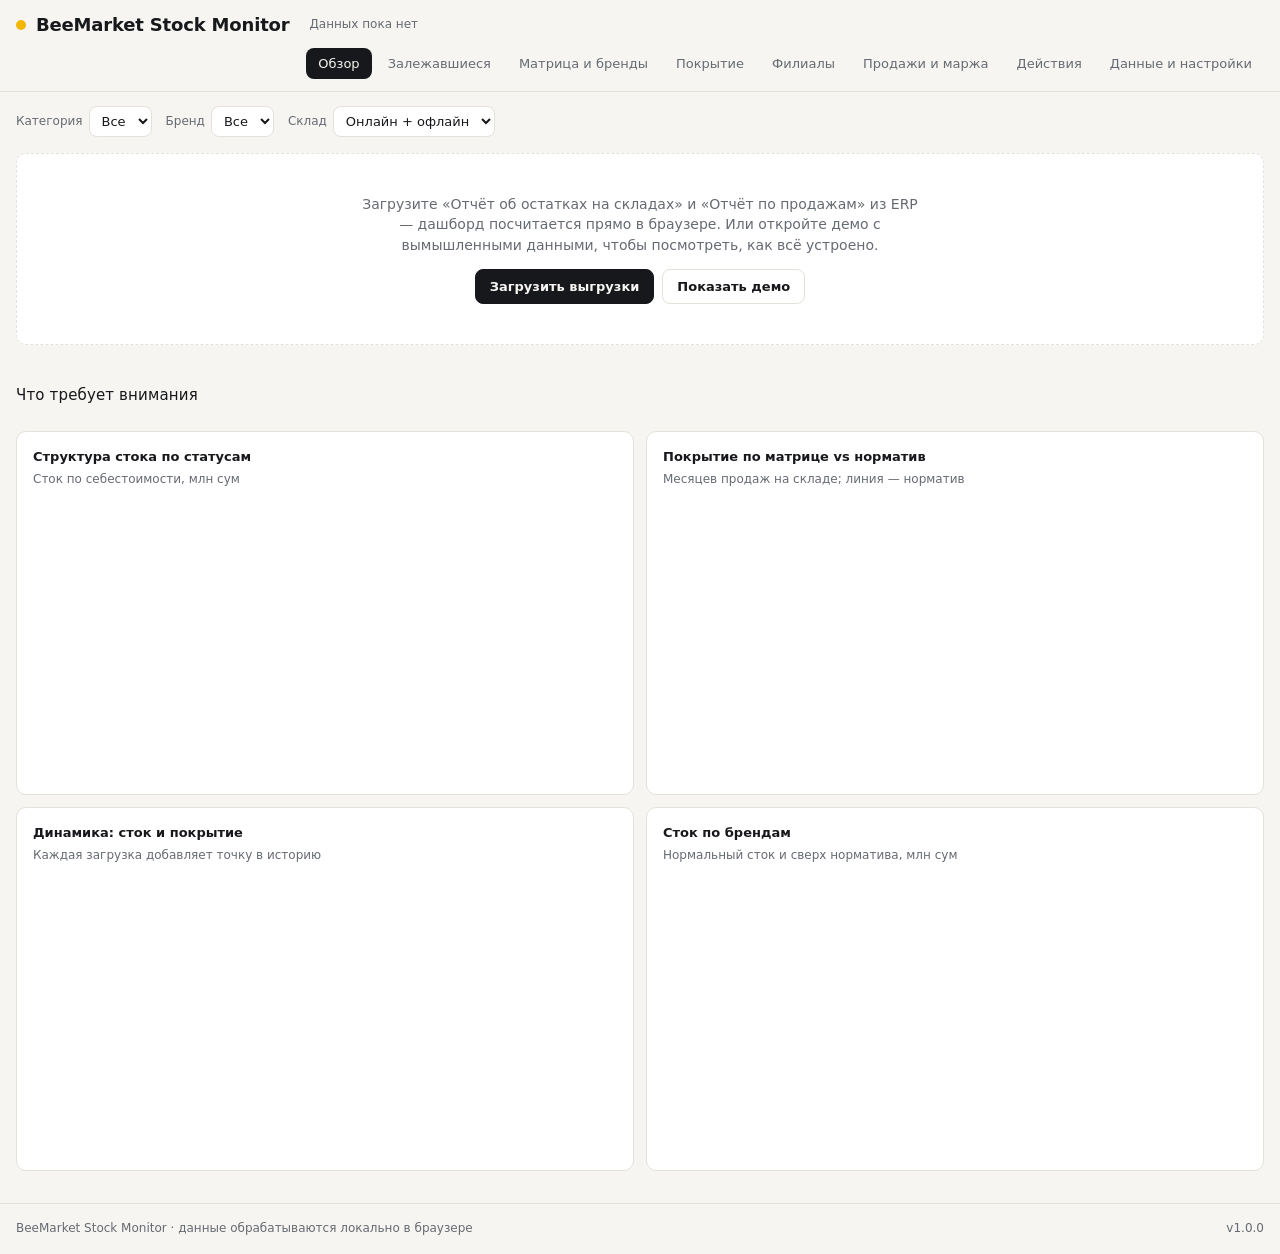
<file: index.html>
<!DOCTYPE html>
<html lang="ru">
<head>
<meta charset="utf-8">
<meta name="viewport" content="width=device-width, initial-scale=1, viewport-fit=cover">
<meta http-equiv="Content-Security-Policy" content="default-src 'self'; script-src 'self'; style-src 'self' https://fonts.googleapis.com; font-src https://fonts.gstatic.com; img-src 'self' data: blob:; connect-src 'self'; manifest-src 'self'; worker-src 'none'; object-src 'none'; base-uri 'self'; form-action 'none'">
<meta name="referrer" content="strict-origin-when-cross-origin">

<title>BeeMarket Stock Monitor — дашборд стока, оборачиваемости и маржи</title>
<meta name="description" content="Аналитика товарного запаса BeeMarket: покрытие, dead stock, излишки и дефицит по матрице, брендам и филиалам, продажи и валовая маржа. Выгрузки ERP обрабатываются прямо в браузере.">
<meta name="robots" content="index, follow">
<meta name="color-scheme" content="light dark">
<meta name="theme-color" content="#f6f5f1" media="(prefers-color-scheme: light)">
<meta name="theme-color" content="#111214" media="(prefers-color-scheme: dark)">
<link rel="canonical" href="https://abdukhamidsaidov.github.io/beemarket-stock-monitor/">

<!-- Open Graph / Telegram / соцсети -->
<meta property="og:type" content="website">
<meta property="og:locale" content="ru_RU">
<meta property="og:site_name" content="BeeMarket Stock Monitor">
<meta property="og:title" content="BeeMarket Stock Monitor — дашборд стока и маржи">
<meta property="og:description" content="Покрытие, dead stock, излишки, дефицит и маржа по SKU, брендам и филиалам. Данные из ERP считаются прямо в браузере.">
<meta property="og:url" content="https://abdukhamidsaidov.github.io/beemarket-stock-monitor/">
<meta property="og:image" content="https://abdukhamidsaidov.github.io/beemarket-stock-monitor/assets/img/og-image.png">
<meta property="og:image:width" content="1200">
<meta property="og:image:height" content="630">
<meta property="og:image:alt" content="BeeMarket Stock Monitor — дашборд товарного запаса">
<meta name="twitter:card" content="summary_large_image">
<meta name="twitter:title" content="BeeMarket Stock Monitor — дашборд стока и маржи">
<meta name="twitter:description" content="Покрытие, dead stock, излишки, дефицит и маржа по SKU, брендам и филиалам.">
<meta name="twitter:image" content="https://abdukhamidsaidov.github.io/beemarket-stock-monitor/assets/img/og-image.png">

<!-- Иконки -->
<link rel="icon" href="assets/img/favicon.svg" type="image/svg+xml">
<link rel="icon" href="assets/img/favicon-32.png" type="image/png" sizes="32x32">
<link rel="apple-touch-icon" href="assets/img/apple-touch-icon.png">
<link rel="manifest" href="site.webmanifest">

<!-- Шрифты -->
<link rel="preconnect" href="https://fonts.googleapis.com">
<link rel="preconnect" href="https://fonts.gstatic.com" crossorigin>
<link rel="stylesheet" href="https://fonts.googleapis.com/css2?family=Onest:wght@400;500;600;700&amp;family=Unbounded:wght@500;700&amp;family=JetBrains+Mono:wght@400;600&amp;display=swap">

<link rel="stylesheet" href="assets/css/styles.css?v=1.0.0">
<link rel="preload" href="assets/vendor/chart.umd.min.js" as="script">

<script src="assets/vendor/chart.umd.min.js" defer></script>
<script src="assets/js/core.js?v=1.0.0" defer></script>
<script src="assets/js/ui.js?v=1.0.0" defer></script>
<script src="assets/js/app.js?v=1.0.0" defer></script>

<script type="application/ld+json">
{"@context":"https://schema.org","@type":"WebApplication","name":"BeeMarket Stock Monitor","url":"https://abdukhamidsaidov.github.io/beemarket-stock-monitor/","applicationCategory":"BusinessApplication","operatingSystem":"Any","inLanguage":"ru","description":"Дашборд товарного запаса: покрытие, dead stock, излишки, дефицит, продажи и маржа по выгрузкам ERP."}
</script>
</head>
<body>
<a class="skip" href="#main">Перейти к содержимому</a>

<header class="top"><div class="wrap topin">
  <div class="brand"><span class="dot" aria-hidden="true"></span><h1>BeeMarket Stock Monitor</h1></div>
  <span class="stamp" id="stamp" aria-live="polite">Загрузка…</span>
  <nav class="tabs" role="tablist" id="tabs" aria-label="Разделы дашборда">
    <button type="button" role="tab" id="t-overview" aria-controls="v-overview" data-v="overview" aria-selected="true">Обзор</button>
    <button type="button" role="tab" id="t-aging" aria-controls="v-aging" data-v="aging" aria-selected="false">Залежавшиеся</button>
    <button type="button" role="tab" id="t-matrix" aria-controls="v-matrix" data-v="matrix" aria-selected="false">Матрица и бренды</button>
    <button type="button" role="tab" id="t-coverage" aria-controls="v-coverage" data-v="coverage" aria-selected="false">Покрытие</button>
    <button type="button" role="tab" id="t-branches" aria-controls="v-branches" data-v="branches" aria-selected="false">Филиалы</button>
    <button type="button" role="tab" id="t-sales" aria-controls="v-sales" data-v="sales" aria-selected="false">Продажи и маржа</button>
    <button type="button" role="tab" id="t-actions" aria-controls="v-actions" data-v="actions" aria-selected="false">Действия</button>
    <button type="button" role="tab" id="t-settings" aria-controls="v-settings" data-v="settings" aria-selected="false">Данные и настройки</button>
  </nav>
</div></header>

<main class="wrap" id="main">
  <noscript><div class="msg err">Для работы дашборда нужен включённый JavaScript.</div></noscript>

  <div class="filters" id="filters">
    <label>Категория <select id="fCat"><option value="">Все</option></select></label>
    <label>Бренд <select id="fBrand"><option value="">Все</option></select></label>
    <label>Склад <select id="fChan"><option value="">Онлайн + офлайн</option><option value="Online">Только онлайн</option><option value="Offline">Только офлайн</option></select></label>
    <span class="small muted" id="filterNote"></span>
  </div>

  <section class="view on" id="v-overview" role="tabpanel" aria-labelledby="t-overview">
    <div class="grid kpis" id="kpiMain"></div>
    <h2>Что требует внимания</h2>
    <div class="insights" id="insights"></div>
    <div class="grid two mt12">
      <div class="card"><h3>Структура стока по статусам</h3><p class="note">Сток по себестоимости, млн сум</p><div class="chartbox"><canvas id="chStatus" role="img" aria-label="Сток по статусам"></canvas></div></div>
      <div class="card"><h3>Покрытие по матрице vs норматив</h3><p class="note">Месяцев продаж на складе; линия — норматив</p><div class="chartbox"><canvas id="chMatrixCov" role="img" aria-label="Покрытие по матрице"></canvas></div></div>
    </div>
    <div class="grid two mt12">
      <div class="card"><h3>Динамика: сток и покрытие</h3><p class="note">Каждая загрузка добавляет точку в историю</p><div class="chartbox"><canvas id="chTrend" role="img" aria-label="Динамика стока и покрытия"></canvas></div></div>
      <div class="card"><h3>Сток по брендам</h3><p class="note">Нормальный сток и сверх норматива, млн сум</p><div class="chartbox"><canvas id="chBrands" role="img" aria-label="Сток по брендам"></canvas></div></div>
    </div>
  </section>

  <section class="view" id="v-aging" role="tabpanel" aria-labelledby="t-aging">
    <div class="grid kpis" id="kpiAging"></div>
    <h2>Товары без продаж за период <small id="agingNote"></small></h2>
    <div class="toolbar"><input type="search" id="agingSearch" placeholder="Поиск по названию или ESS ID" aria-label="Поиск по залежавшимся товарам"><div class="chips" id="agingChips"></div></div>
    <div class="tablebox" id="agingTable"></div>
    <h2>Dead stock по категориям</h2>
    <div class="card"><div class="chartbox"><canvas id="chDeadCat" role="img" aria-label="Dead stock по категориям"></canvas></div></div>
  </section>

  <section class="view" id="v-matrix" role="tabpanel" aria-labelledby="t-matrix">
    <h2>По статусу матрицы</h2><div class="tablebox" id="matrixTable"></div>
    <h2>По ключевым брендам</h2><div class="tablebox" id="brandTable"></div>
    <h2>Покрытие, мес: бренд × матрица <small>зелёный ≤ норматива, красный — многократно выше</small></h2><div class="tablebox heat" id="heatTable"></div>
    <h2>Сток, млн сум: бренд × матрица <small>чем насыщеннее ячейка, тем больше денег; в подсказке — доля от общего стока</small></h2><div class="tablebox heat" id="heatStock"></div>
    <h2>По категориям</h2><div class="tablebox" id="catTable"></div>
  </section>

  <section class="view" id="v-coverage" role="tabpanel" aria-labelledby="t-coverage">
    <div class="grid kpis" id="kpiCov"></div>
    <div class="grid two mt12">
      <div class="card"><h3>Распределение стока по покрытию</h3><p class="note">Сколько денег лежит в товарах с каждым запасом, млн сум</p><div class="chartbox"><canvas id="chCovHist" role="img" aria-label="Распределение стока по покрытию"></canvas></div></div>
      <div class="card"><h3>ABC по выручке × статус</h3><p class="note">Сток, млн сум. A — 80% выручки, B — следующие 15%, C — остальное</p><div class="chartbox"><canvas id="chAbc" role="img" aria-label="ABC-анализ по статусам"></canvas></div></div>
    </div>
    <h2>Все SKU</h2>
    <div class="toolbar"><input type="search" id="skuSearch" placeholder="Поиск по названию или ESS ID" aria-label="Поиск SKU"><div class="chips" id="skuChips"></div></div>
    <div class="tablebox" id="skuTable"></div>
  </section>

  <section class="view" id="v-branches" role="tabpanel" aria-labelledby="t-branches">
    <div class="grid two">
      <div class="card"><h3>Покрытие по филиалам</h3><p class="note">Сток ÷ месячная себестоимость продаж филиала. Топ-20 по стоку</p><div class="chartbox tall"><canvas id="chBranchCov" role="img" aria-label="Покрытие по филиалам"></canvas></div></div>
      <div class="card"><h3>Доля dead stock по филиалам</h3><p class="note">Топ-20 по сумме неликвида, млн сум</p><div class="chartbox tall"><canvas id="chBranchDead" role="img" aria-label="Dead stock по филиалам"></canvas></div></div>
    </div>
    <h2>Все склады и филиалы</h2><div class="tablebox" id="branchTable"></div>
  </section>

  <section class="view" id="v-sales" role="tabpanel" aria-labelledby="t-sales">
    <div class="grid kpis" id="kpiSales"></div>
    <div class="grid two mt12">
      <div class="card"><h3>Выручка и маржа по дням</h3><p class="note">млн сум; линия — маржа, %</p><div class="chartbox"><canvas id="chDays" role="img" aria-label="Выручка и маржа по дням"></canvas></div></div>
      <div class="card"><h3>Маржа по способу оплаты</h3><p class="note">Выручка, млн сум, и валовая маржа, %</p><div class="chartbox"><canvas id="chPay" role="img" aria-label="Маржа по способу оплаты"></canvas></div></div>
    </div>
    <h2>Разрезы продаж</h2>
    <div class="grid two">
      <div class="tablebox" id="tChannel"></div><div class="tablebox" id="tSource"></div>
      <div class="tablebox" id="tPay"></div><div class="tablebox" id="tPtype"></div>
    </div>
  </section>

  <section class="view" id="v-actions" role="tabpanel" aria-labelledby="t-actions">
    <p class="small muted">Топ-25 позиций по каждому решению. Таблицы сортируются по клику на заголовок.</p>
    <h2>1. Неликвид: уценка, промо, возврат поставщику</h2><div class="tablebox" id="actDead"></div>
    <h2>2. Излишек: стоп закупа и перемещение</h2><div class="tablebox" id="actExcess"></div>
    <h2>3. Дефицит и OOS: дозаказ</h2><div class="tablebox" id="actNeed"></div>
    <h2>4. Продано ниже себестоимости</h2><div class="tablebox" id="actLoss"></div>
    <h2>5. Один SKU по разной себестоимости</h2><div class="tablebox" id="actPpv"></div>
  </section>

  <section class="view" id="v-settings" role="tabpanel" aria-labelledby="t-settings">
    <h2>Загрузить выгрузки из ERP</h2>
    <p class="privacy">Файлы обрабатываются прямо в вашем браузере и никуда не отправляются — у сайта нет сервера. В памяти этого браузера сохраняется только сводный снимок по SKU, складам и дням, без телефонов клиентов, IMEI и ссылок на чеки.</p>
    <div class="grid two" id="drops">
      <div class="drop" id="dropStock"><b>Отчёт об остатках на складах</b><span class="small muted">products-stock-report-….xlsx — перетащите сюда или выберите файл</span><input type="file" id="fileStock" accept=".xlsx,.xls,.csv" class="sr-only"><label for="fileStock" class="btn ghost pick">Выбрать файл</label><span class="fname" id="fnStock"></span></div>
      <div class="drop" id="dropSales"><b>Отчёт по продажам</b><span class="small muted">report-export-….xlsx, с колонкой «Разница»</span><input type="file" id="fileSales" accept=".xlsx,.xls,.csv" class="sr-only"><label for="fileSales" class="btn ghost pick">Выбрать файл</label><span class="fname" id="fnSales"></span></div>
    </div>
    <div class="toolbar mt12"><label class="small muted" for="stockDate">Дата остатков</label><input type="date" id="stockDate"><button class="btn" id="btnApply" type="button" disabled>Обновить дашборд</button><span class="small muted" id="applyNote"></span></div>
    <div id="uploadMsg" role="status"></div>

    <h2>Снимок данных</h2>
    <p class="small muted">Снимок — сводные данные в одном .json-файле. Передайте его коллеге по внутренним каналам: он откроет файл здесь и увидит тот же дашборд. Подходит и файл <code>snapshot.json</code> из артефакта Claude.</p>
    <div class="toolbar">
      <button class="btn ghost" id="btnExport" type="button" disabled>Скачать снимок (.json)</button>
      <input type="file" id="fileSnap" accept=".json,application/json" class="sr-only"><label class="btn ghost" for="fileSnap">Открыть снимок (.json)</label>
      <button class="btn ghost" id="btnDemo" type="button">Показать демо-данные</button>
      <button class="btn danger" id="btnClear" type="button">Удалить данные из браузера</button>
    </div>

    <h2>Параметры расчёта</h2>
    <div class="grid params" id="paramsBox"></div>
    <div class="toolbar mt12"><button class="btn ghost" id="btnSaveParams" type="button">Сохранить параметры</button><button class="btn ghost" id="btnResetParams" type="button">Вернуть стандартные</button><span class="small muted" id="paramsNote"></span></div>
    <h2>История загрузок</h2><div class="tablebox" id="histTable"></div>
    <h2>Проверки данных</h2><div class="tablebox" id="qcTable"></div>
  </section>
</main>

<footer class="foot"><div class="wrap">
  <span>BeeMarket Stock Monitor · данные обрабатываются локально в браузере</span>
  <span>v1.0.0</span>
</div></footer>
</body>
</html>
</file>
<file: assets/css/styles.css>
/* BeeMarket Stock Monitor
   Layout: sticky top bar with tabs → filter row → view panels; ink-on-paper warehouse ledger, one amber accent for "attention" */

/* ---------- tokens ---------- */
:root{
  color-scheme:light;
  --bg:#f6f5f1; --panel:#ffffff; --ink:#17181b; --muted:#666a72; --line:#e3e1da; --soft:#efeee8;
  --accent:#f2b705; --accent-ink:#1b1600; --accent-soft:#fff3c4;
  --ok:#1f8a4c; --warn:#c96a00; --bad:#c62f2f; --info:#2f5fb8; --violet:#6b4fb3;
  --ok-soft:#e3f3e9; --warn-soft:#fdebd6; --bad-soft:#fae1e1; --info-soft:#e2eafa;
  --f-display:"Unbounded","Onest",system-ui,sans-serif; --f-body:"Onest",system-ui,-apple-system,"Segoe UI",Roboto,sans-serif; --f-num:"JetBrains Mono",ui-monospace,Menlo,Consolas,monospace;
  --r:10px;
}
@media (prefers-color-scheme: dark){:root:not([data-theme="light"]){
  --bg:#111214; --panel:#1a1b1f; --ink:#ecebe6; --muted:#9a9ea6; --line:#2c2e33; --soft:#222429;
  --accent:#f5c22e; --accent-ink:#1b1600; --accent-soft:#3a3010;
  --ok:#4cc27e; --warn:#f0a040; --bad:#f06a6a; --info:#79a2f2; --violet:#a58ef0;
  --ok-soft:#163222; --warn-soft:#3a2810; --bad-soft:#3d1c1c; --info-soft:#1b2640; color-scheme:dark}}
:root[data-theme="dark"]{
  --bg:#111214; --panel:#1a1b1f; --ink:#ecebe6; --muted:#9a9ea6; --line:#2c2e33; --soft:#222429;
  --accent:#f5c22e; --accent-ink:#1b1600; --accent-soft:#3a3010;
  --ok:#4cc27e; --warn:#f0a040; --bad:#f06a6a; --info:#79a2f2; --violet:#a58ef0;
  --ok-soft:#163222; --warn-soft:#3a2810; --bad-soft:#3d1c1c; --info-soft:#1b2640; color-scheme:dark}

/* ---------- base ---------- */
*,*::before,*::after{box-sizing:border-box}
html{-webkit-text-size-adjust:100%;text-size-adjust:100%}
body{margin:0;background:var(--bg);color:var(--ink);font-family:var(--f-body);font-size:14px;line-height:1.45;
  padding-bottom:env(safe-area-inset-bottom,0px);-webkit-font-smoothing:antialiased}
img,svg,canvas{max-width:100%}
[hidden]{display:none!important}
a{color:var(--info)}
.sr-only{position:absolute;width:1px;height:1px;padding:0;margin:-1px;overflow:hidden;clip:rect(0,0,0,0);white-space:nowrap;border:0}
.skip{position:absolute;left:8px;top:-48px;z-index:50;background:var(--ink);color:var(--bg);padding:8px 12px;border-radius:8px;text-decoration:none;font-weight:600}
.skip:focus{top:8px}

.wrap{max-width:1400px;margin:0 auto;padding-left:max(16px,env(safe-area-inset-left,0px));padding-right:max(16px,env(safe-area-inset-right,0px))}
main.wrap{padding-bottom:32px}

/* ---------- header ---------- */
header.top{position:sticky;top:0;z-index:20;background:var(--bg);border-bottom:1px solid var(--line);padding-top:env(safe-area-inset-top,0px)}
.topin{display:flex;flex-wrap:wrap;align-items:center;gap:10px 20px;padding-block:12px}
.brand{display:flex;align-items:baseline;gap:10px;min-width:0}
.brand h1{font-family:var(--f-display);font-size:18px;font-weight:700;margin:0;letter-spacing:-.01em;white-space:nowrap}
.brand .dot{width:10px;height:10px;border-radius:50%;background:var(--accent);display:inline-block;align-self:center;flex:none}
.stamp{font-size:12px;color:var(--muted);min-width:0}
.stamp .demo{display:inline-block;background:var(--accent-soft);color:var(--ink);font-weight:600;border-radius:999px;padding:1px 8px;margin-right:6px}
nav.tabs{display:flex;gap:4px;overflow-x:auto;scrollbar-width:none;margin-left:auto;max-width:100%;-webkit-overflow-scrolling:touch}
nav.tabs::-webkit-scrollbar{display:none}
nav.tabs button{font:500 13px var(--f-body);color:var(--muted);background:none;border:0;padding:8px 12px;border-radius:8px;cursor:pointer;white-space:nowrap;flex:none}
nav.tabs button:hover{background:var(--soft);color:var(--ink)}
nav.tabs button[aria-selected="true"]{background:var(--ink);color:var(--bg)}
button:focus-visible,select:focus-visible,input:focus-visible,textarea:focus-visible,a:focus-visible,th:focus-visible{outline:2px solid var(--accent);outline-offset:2px}

/* ---------- filters & controls ---------- */
.filters{display:flex;flex-wrap:wrap;gap:8px 14px;align-items:center;padding-block:14px 4px}
.filters label{font-size:12px;color:var(--muted);display:flex;gap:6px;align-items:center}
select,input[type=text],input[type=search],input[type=number],input[type=date]{font:13px var(--f-body);color:var(--ink);background:var(--panel);border:1px solid var(--line);border-radius:8px;padding:6px 8px;max-width:100%}
.view{display:none;padding-top:12px}.view.on{display:block}
h2{font-family:var(--f-display);font-size:15px;font-weight:500;margin:28px 0 12px;letter-spacing:.01em;text-wrap:balance}
h2 small{font-family:var(--f-body);font-weight:400;color:var(--muted);font-size:12px;margin-left:8px}
.mt12{margin-top:12px}

/* ---------- grid, KPI, cards ---------- */
.grid{display:grid;gap:12px}
.kpis{grid-template-columns:repeat(auto-fill,minmax(190px,1fr))}
.kpi{background:var(--panel);border:1px solid var(--line);border-radius:var(--r);padding:14px 16px;display:flex;flex-direction:column;gap:6px;min-width:0;position:relative}
.kpi .lab{font-size:12px;color:var(--muted);letter-spacing:.02em}
.kpi .val{font-family:var(--f-num);font-size:26px;font-weight:600;font-variant-numeric:tabular-nums;line-height:1.1;white-space:nowrap;overflow:hidden;text-overflow:ellipsis}
.kpi .val small{font-size:13px;color:var(--muted);font-weight:400;margin-left:4px}
.kpi .sub{font-size:12px;color:var(--muted)}
.kpi.attn{border-color:var(--accent);box-shadow:inset 3px 0 0 var(--accent)}
.kpi.bad .val{color:var(--bad)} .kpi.ok .val{color:var(--ok)} .kpi.warn .val{color:var(--warn)}
.two{grid-template-columns:repeat(auto-fit,minmax(min(100%,460px),1fr))}
.card{background:var(--panel);border:1px solid var(--line);border-radius:var(--r);padding:16px;min-width:0}
.card h3{font-size:13px;font-weight:600;margin:0 0 4px}
.card .note{font-size:12px;color:var(--muted);margin:0 0 10px}
.chartbox{position:relative;height:280px}
.chartbox.tall{height:360px}
.chartbox .nochart{position:absolute;inset:0;display:flex;align-items:center;justify-content:center;color:var(--muted);font-size:12px;text-align:center;padding:12px}

/* ---------- tables ---------- */
.tablebox{overflow-x:auto;max-height:560px;overflow-y:auto;border:1px solid var(--line);border-radius:var(--r);background:var(--panel);-webkit-overflow-scrolling:touch;overscroll-behavior-x:contain}
table{border-collapse:collapse;width:100%;font-size:13px}
th,td{padding:7px 10px;border-bottom:1px solid var(--line);text-align:right;white-space:nowrap}
th:first-child,td:first-child,td.l,th.l{text-align:left}
td.name{white-space:normal;min-width:220px;max-width:380px}
thead th{position:sticky;top:0;background:var(--soft);font-weight:600;font-size:12px;color:var(--muted);cursor:pointer;user-select:none;z-index:1}
thead th:hover{color:var(--ink)}
thead th[aria-sort="ascending"]::after{content:" ↑"} thead th[aria-sort="descending"]::after{content:" ↓"}
td.n,th.n{font-family:var(--f-num);font-variant-numeric:tabular-nums}
tbody tr:hover td{background:var(--soft)}
tfoot td{font-weight:600;background:var(--soft);position:sticky;bottom:0}
.pill{display:inline-block;font-size:11px;font-weight:600;padding:2px 8px;border-radius:999px;white-space:nowrap}
.s-Норма{background:var(--ok-soft);color:var(--ok)} .s-Излишек{background:var(--warn-soft);color:var(--warn)}
.s-Dead{background:var(--bad-soft);color:var(--bad)} .s-NEW{background:var(--accent-soft);color:var(--ink)}
.s-Дефицит{background:var(--info-soft);color:var(--info)} .s-OOS{background:var(--info-soft);color:var(--violet)} .s-Нет{background:var(--soft);color:var(--muted)}
.heat td.h{min-width:64px}

/* ---------- toolbar, chips, buttons ---------- */
.toolbar{display:flex;flex-wrap:wrap;gap:8px;align-items:center;margin:0 0 10px}
.toolbar input[type=text],.toolbar input[type=search]{flex:1 1 200px}
.chips{display:flex;flex-wrap:wrap;gap:6px}
.chip{font:500 12px var(--f-body);border:1px solid var(--line);background:var(--panel);color:var(--ink);padding:5px 10px;border-radius:999px;cursor:pointer}
.chip[aria-pressed="true"]{background:var(--ink);color:var(--bg);border-color:var(--ink)}
.btn{font:600 13px var(--f-body);border:1px solid var(--ink);background:var(--ink);color:var(--bg);padding:9px 14px;border-radius:8px;cursor:pointer;text-decoration:none;display:inline-flex;align-items:center;gap:6px}
.btn.ghost{background:transparent;color:var(--ink);border-color:var(--line)}
.btn.ghost:hover{border-color:var(--ink)}
.btn.danger{background:transparent;color:var(--bad);border-color:var(--bad-soft)}
.btn:disabled{opacity:.45;cursor:not-allowed}

/* ---------- upload ---------- */
.drop{border:1.5px dashed var(--line);border-radius:var(--r);padding:18px;display:flex;flex-direction:column;gap:8px;background:var(--panel);min-width:0}
.drop.over{border-color:var(--accent);background:var(--accent-soft)}
.drop .pick{align-self:flex-start}
.drop .fname{font-family:var(--f-num);font-size:12px;color:var(--muted);word-break:break-all}
.msg{padding:10px 12px;border-radius:8px;font-size:13px;margin:10px 0}
.msg.ok{background:var(--ok-soft);color:var(--ok)} .msg.err{background:var(--bad-soft);color:var(--bad)} .msg.info{background:var(--info-soft);color:var(--info)}
.privacy{display:flex;gap:10px;align-items:flex-start;background:var(--panel);border:1px solid var(--line);border-radius:var(--r);padding:12px 14px;font-size:13px;margin-bottom:12px}
.privacy::before{content:"";width:8px;min-width:8px;height:8px;border-radius:50%;background:var(--ok);margin-top:6px}

/* ---------- settings ---------- */
.params{grid-template-columns:repeat(auto-fit,minmax(min(100%,300px),1fr))}
.params label{display:flex;flex-direction:column;gap:4px;font-size:12px;color:var(--muted)}
.params textarea{font:12px var(--f-num);color:var(--ink);background:var(--panel);border:1px solid var(--line);border-radius:8px;padding:8px;min-height:84px;resize:vertical;width:100%}
.norms td input{width:70px}
.muted{color:var(--muted)} .small{font-size:12px}

/* ---------- empty state & insights ---------- */
.empty{padding:40px 16px;text-align:center;color:var(--muted)}
.empty.boot{background:var(--panel);border:1px dashed var(--line);border-radius:var(--r);margin-bottom:12px}
.empty.boot p{margin:0 auto 14px;max-width:560px}
.empty.boot .acts{display:flex;flex-wrap:wrap;gap:8px;justify-content:center}
.insights{display:grid;gap:8px;grid-template-columns:repeat(auto-fit,minmax(min(100%,320px),1fr))}
.insight{background:var(--panel);border:1px solid var(--line);border-radius:var(--r);padding:12px 14px;font-size:13px;display:flex;gap:10px;align-items:flex-start;min-width:0}
.insight .sev{width:8px;min-width:8px;height:8px;border-radius:50%;margin-top:6px;background:var(--muted)}
.insight .sev.bad{background:var(--bad)} .insight .sev.warn{background:var(--warn)} .insight .sev.info{background:var(--info)}

/* ---------- footer ---------- */
footer.foot{border-top:1px solid var(--line);color:var(--muted);font-size:12px;padding-block:16px calc(16px + env(safe-area-inset-bottom,0px))}
footer.foot .wrap{display:flex;flex-wrap:wrap;gap:6px 16px;justify-content:space-between}

/* ---------- mobile ---------- */
@media (max-width:640px){
  .topin{padding-block:8px;gap:6px 12px}
  .brand h1{font-size:16px}
  .stamp{font-size:11px;flex-basis:100%;order:3}
  /* шапка «прячет» название и дату при прокрутке — закреплёнными остаются только вкладки */
  header.top{top:calc(-1 * var(--hdr-collapse,0px))}
  nav.tabs{margin-left:0;width:100%;order:4}
  nav.tabs.more{-webkit-mask-image:linear-gradient(90deg,#000 86%,transparent);mask-image:linear-gradient(90deg,#000 86%,transparent)}
  nav.tabs.less{-webkit-mask-image:linear-gradient(90deg,transparent,#000 14%);mask-image:linear-gradient(90deg,transparent,#000 14%)}
  nav.tabs.more.less{-webkit-mask-image:linear-gradient(90deg,transparent,#000 12%,#000 88%,transparent);mask-image:linear-gradient(90deg,transparent,#000 12%,#000 88%,transparent)}
  nav.tabs button{padding:7px 10px}
  .kpis{grid-template-columns:repeat(2,minmax(0,1fr));gap:8px}
  .kpi{padding:10px 12px;gap:4px}
  .kpi .val{font-size:19px}
  .kpi .val small{font-size:11px}
  .kpi .sub{font-size:11px}
  .chartbox{height:240px}
  .chartbox.tall{height:420px}
  .card{padding:12px}
  .tablebox{max-height:70vh}
  /* 16px stops iOS Safari from zooming into focused fields */
  select,input[type=text],input[type=search],input[type=number],input[type=date],textarea,.params textarea{font-size:16px}
  .filters{display:grid;grid-template-columns:repeat(3,minmax(0,1fr));gap:6px 8px;padding-block:10px 2px}
  .filters label{flex-direction:column;align-items:stretch;gap:2px;font-size:11px;min-width:0}
  .filters select{width:100%;max-width:none;padding:6px 4px}
  #filterNote{grid-column:1/-1}
  .drop{padding:14px}
}
@media (prefers-reduced-motion:reduce){*{transition:none!important;animation:none!important;scroll-behavior:auto!important}}
@media print{
  header.top{position:static} nav.tabs,.filters,footer.foot,.skip{display:none}
  .tablebox{max-height:none;overflow:visible}
}
input.sr-only:focus-visible + label{outline:2px solid var(--accent);outline-offset:2px}
</file>
